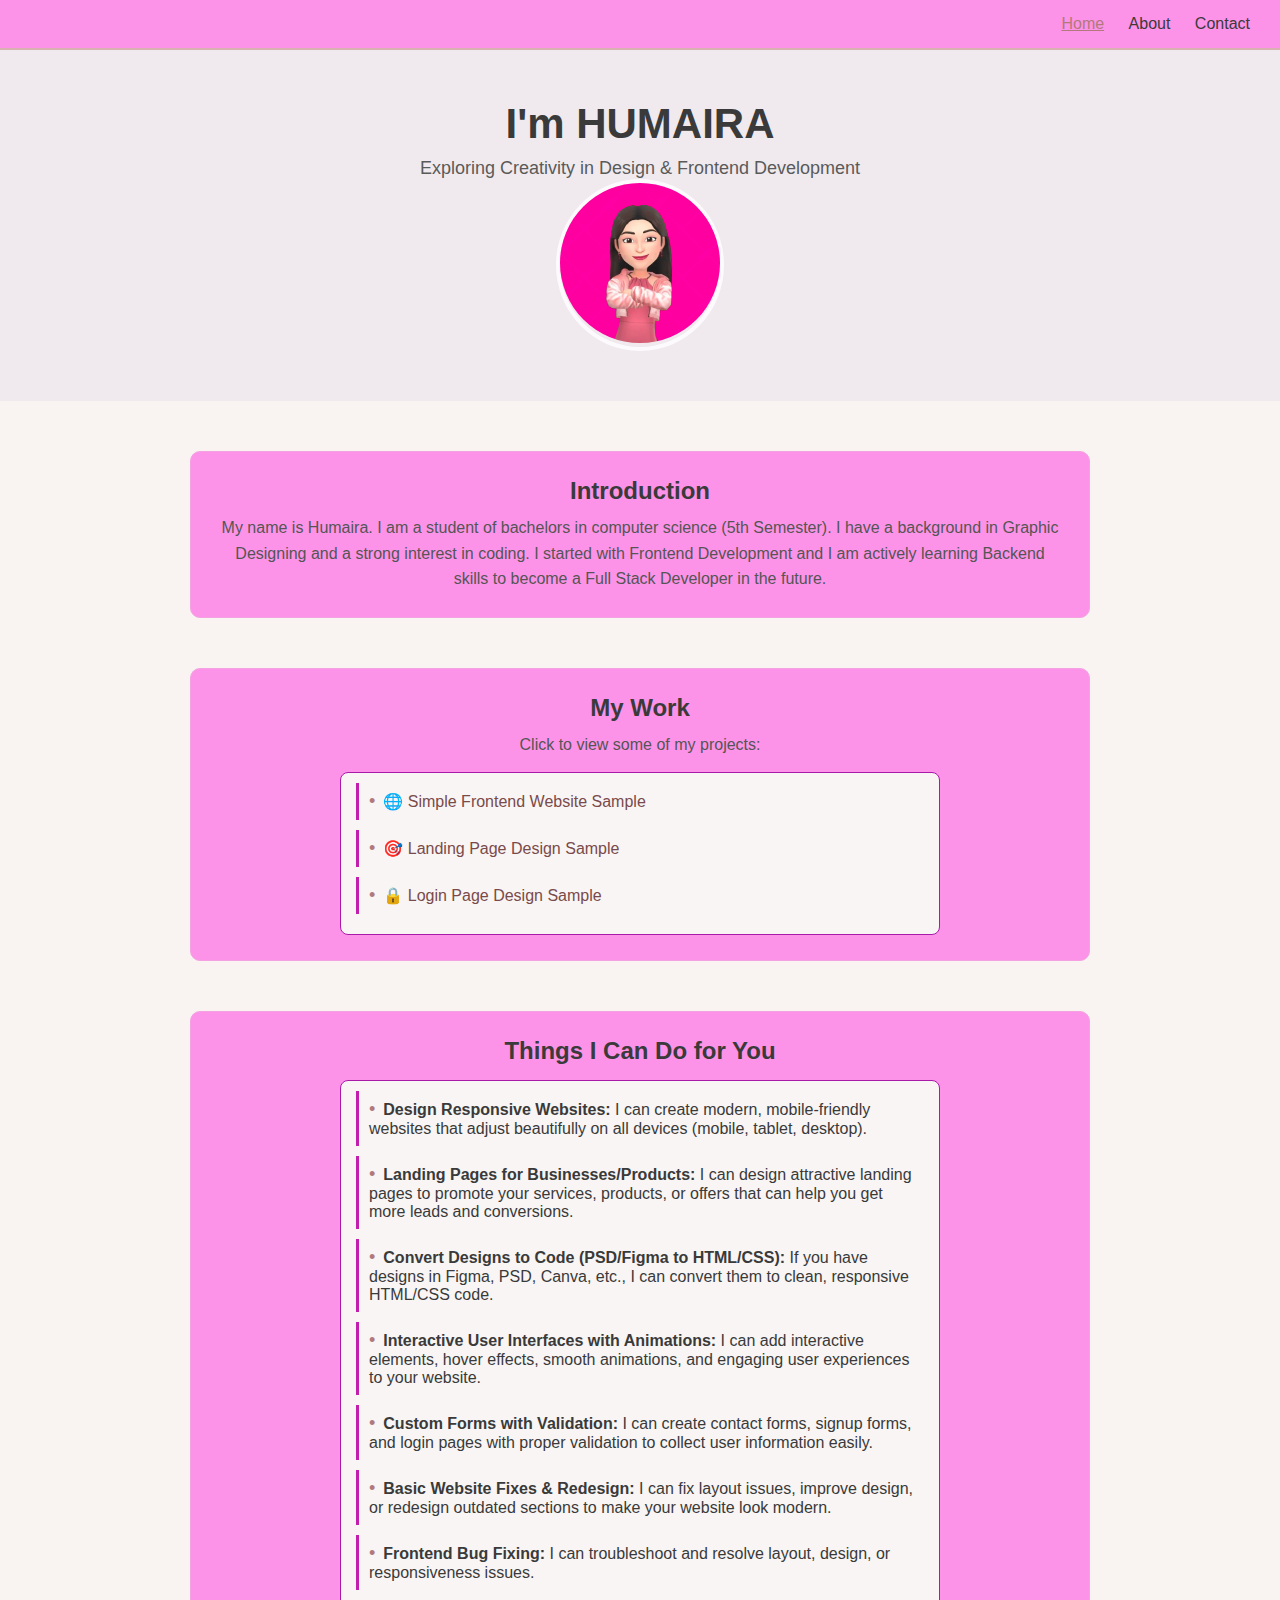
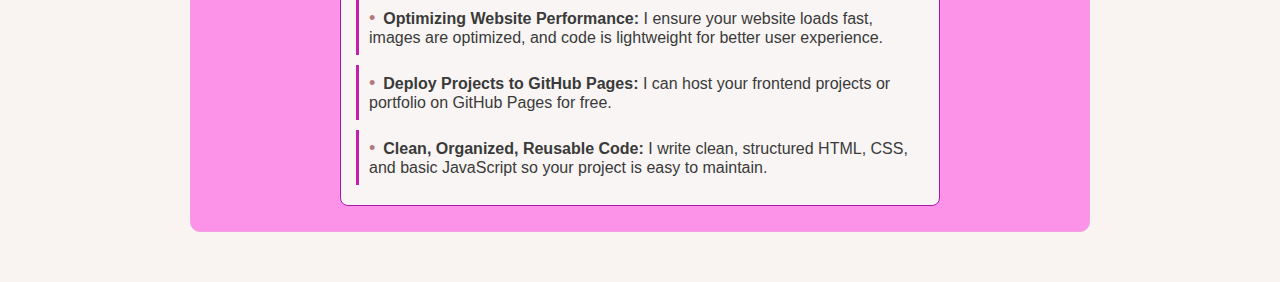
<file: index.html>
<!DOCTYPE html>
<html lang="en">
<head>
    <meta charset="UTF-8">
    <meta name="viewport" content="width=device-width, initial-scale=1.0">
    <title>Humaira's Portfolio</title>
    <link rel="stylesheet" href="style.css">
</head>
<body>

    <!-- Navbar -->
    <nav class="navbar">
        <div class="logo"></div>
        <div class="nav-links">
            <a href="index.html" class="active">Home</a>
            <a href="about.html">About</a>
            <a href="contact.html">Contact</a>
        </div>
    </nav>

    <!-- Hero Section with Glowing Pic -->
    <header class="hero">
        <div class="hero-content">
            <div class="hero-text">
                <h1>I'm HUMAIRA</h1>
                <p>Exploring Creativity in Design & Frontend Development</p>
            </div>
            <div class="hero-image">
                <div class="image-border">
                    <img src="mypic.jpg" alt="Humaira's Picture">
                </div>
            </div>
        </div>
    </header>

    <!-- Introduction Section -->
    <section class="section">
        <h2>Introduction</h2>
        <p>My name is Humaira. I am a student of bachelors in computer science (5th Semester). I have a background in Graphic Designing and a strong interest in coding. I started with Frontend Development and I am actively learning Backend skills to become a Full Stack Developer in the future.</p>
    </section>

    <!-- Work Section -->
    
<section class="section">
    <h2>My Work</h2>
    <p>Click to view some of my projects:</p>
    <ul class="work-list">
        <li><a href="https://HUMAIRA-17.github.io/Sunny-sFoodCorner/" target="_blank">🌐 Simple Frontend Website Sample</a></li>
        <li><a href="https://HUMAIRA-17.github.io/landingpagesample/" target="_blank">🎯 Landing Page Design Sample</a></li>
        <li><a href="https://HUMAIRA-17.github.io/sampleloginpage/" target="_blank">🔒 Login Page Design Sample</a></li>
    </ul>
</section>
<!-- What I Can Do Section -->
<section class="section">
    <h2>Things I Can Do for You</h2>
    <ul class="work-list">
        <li><strong>Design Responsive Websites:</strong> I can create modern, mobile-friendly websites that adjust beautifully on all devices (mobile, tablet, desktop).</li>
        <li><strong>Landing Pages for Businesses/Products:</strong> I can design attractive landing pages to promote your services, products, or offers that can help you get more leads and conversions.</li>
        <li><strong>Convert Designs to Code (PSD/Figma to HTML/CSS):</strong> If you have designs in Figma, PSD, Canva, etc., I can convert them to clean, responsive HTML/CSS code.</li>
        <li><strong>Interactive User Interfaces with Animations:</strong> I can add interactive elements, hover effects, smooth animations, and engaging user experiences to your website.</li>
        <li><strong>Custom Forms with Validation:</strong> I can create contact forms, signup forms, and login pages with proper validation to collect user information easily.</li>
        <li><strong>Basic Website Fixes & Redesign:</strong> I can fix layout issues, improve design, or redesign outdated sections to make your website look modern.</li>
        <li><strong>Frontend Bug Fixing:</strong> I can troubleshoot and resolve layout, design, or responsiveness issues.</li>
        <li><strong>Optimizing Website Performance:</strong> I ensure your website loads fast, images are optimized, and code is lightweight for better user experience.</li>
        <li><strong>Deploy Projects to GitHub Pages:</strong> I can host your frontend projects or portfolio on GitHub Pages for free.</li>
        <li><strong>Clean, Organized, Reusable Code:</strong> I write clean, structured HTML, CSS, and basic JavaScript so your project is easy to maintain.</li>
    </ul>
</section>


<div class="sparkles"></div>

</body>
</html>
</file>
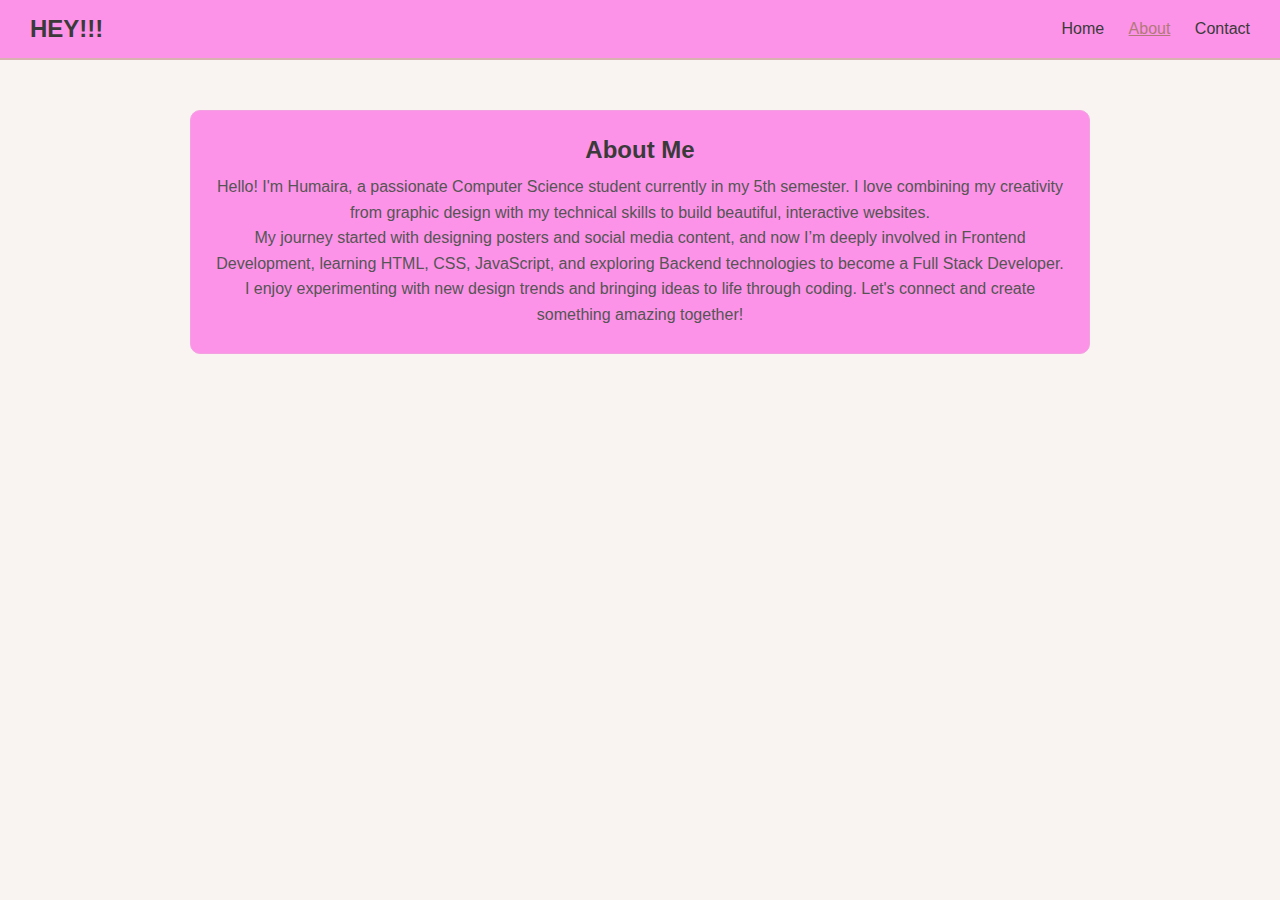
<file: about.html>
<!DOCTYPE html>
<html lang="en">
<head>
    <meta charset="UTF-8">
    <meta name="viewport" content="width=device-width, initial-scale=1.0">
    <title>About - Humaira's Portfolio</title>
    <link rel="stylesheet" href="style.css">
</head>
<body>

    <!-- Navbar -->
    <nav class="navbar">
        <div class="logo">HEY!!!</div>
        <div class="nav-links">
            <a href="index.html">Home</a>
            <a href="about.html" class="active">About</a>
            <a href="contact.html">Contact</a>
        </div>
    </nav>

    <!-- About Section -->
    <section class="section">
        <h2>About Me</h2>
        <p>Hello! I'm Humaira, a passionate Computer Science student currently in my 5th semester. I love combining my creativity from graphic design with my technical skills to build beautiful, interactive websites.</p>
        <p>My journey started with designing posters and social media content, and now I’m deeply involved in Frontend Development, learning HTML, CSS, JavaScript, and exploring Backend technologies to become a Full Stack Developer.</p>
        <p>I enjoy experimenting with new design trends and bringing ideas to life through coding. Let's connect and create something amazing together!</p>
    </section>

</body>
</html>
</file>
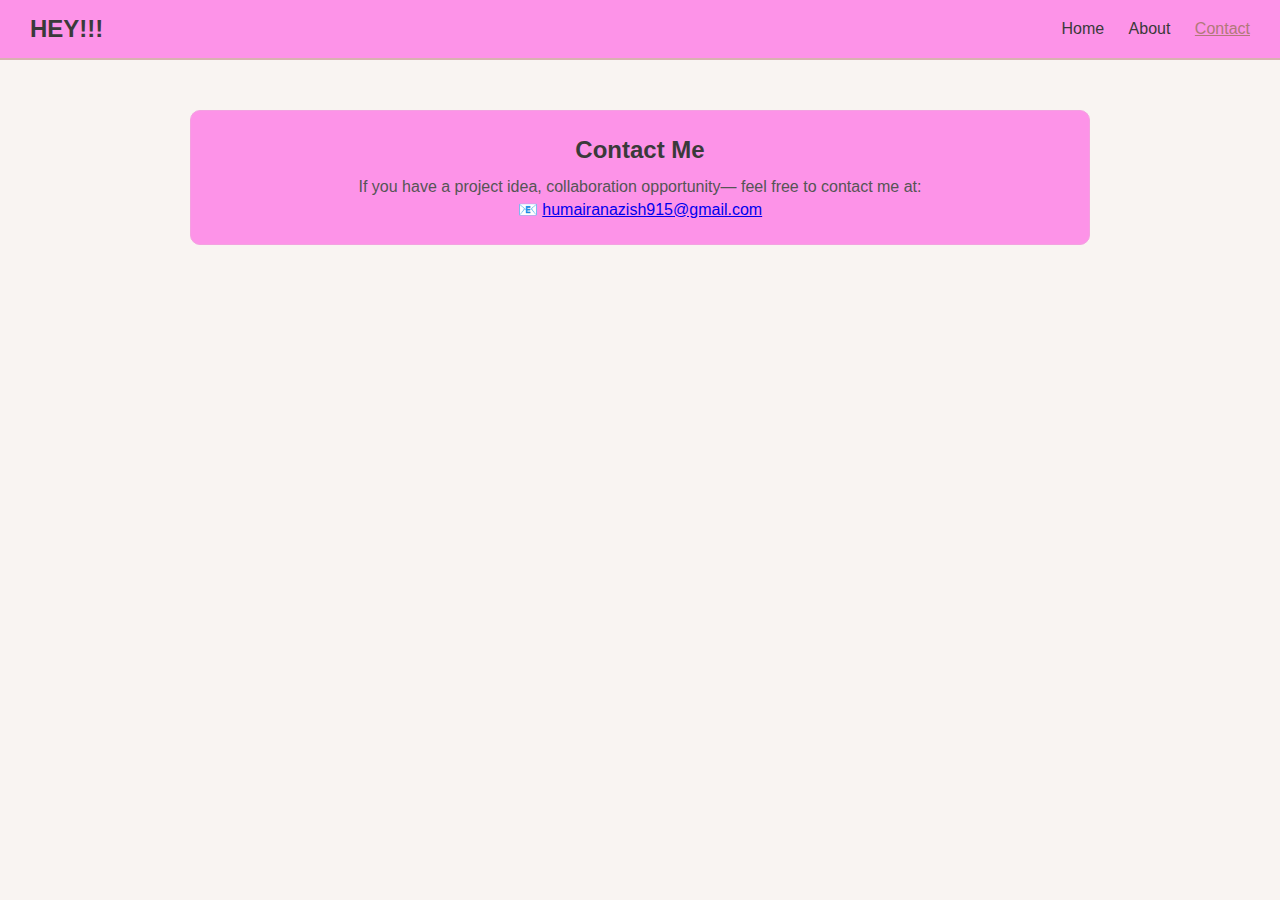
<file: contact.html>
<!DOCTYPE html>
<html lang="en">
<head>
    <meta charset="UTF-8">
    <meta name="viewport" content="width=device-width, initial-scale=1.0">
    <title>Contact - Humaira's Portfolio</title>
    <link rel="stylesheet" href="style.css">
</head>
<body>

    <!-- Navbar -->
    <nav class="navbar">
        <div class="logo">HEY!!!</div>
        <div class="nav-links">
            <a href="index.html">Home</a>
            <a href="about.html">About</a>
            <a href="contact.html" class="active">Contact</a>
        </div>
    </nav>

    <!-- Contact Section -->
    <section class="section">
        <h2>Contact Me</h2>
        <p>If you have a project idea, collaboration opportunity— feel free to contact me at:</p>

        <div class="email-box">
            📧 <a href="mailto:humairanazish915@gmail.com">humairanazish915@gmail.com</a>
        </div>
    </section>

</body>
</html>
</file>
<file: style.css>
/* Nude Pink Matte Theme — Clean, Flat & Minimal Look */

* {
    margin: 0;
    padding: 0;
    box-sizing: border-box;
}

body {
    font-family: "Poppins", sans-serif;
    background-color: #f9f4f2; /* off-white nude base */
    color: #3a3a3a;
}

/* Navbar */
.navbar {
    background-color: #fd93e8; /* soft nude pink */
    color: #3a3a3a;
    padding: 15px 30px;
    display: flex;
    justify-content: space-between;
    align-items: center;
    flex-wrap: wrap;
    border-bottom: 2px solid #d9b1b1;
}

.navbar .logo {
    font-size: 24px;
    font-weight: 600;
    cursor: pointer;
}

.nav-links a {
    color: #3a3a3a;
    margin-left: 20px;
    text-decoration: none;
    font-weight: 500;
    transition: color 0.3s ease;
}

.nav-links a:hover,
.nav-links a.active {
    color: #b17979;
    text-decoration: underline;
}

/* Hero Section */
.hero {
    background-color: #f0eaee; /* nude pink hero section */
    padding: 50px 20px;
    text-align: center;
    color: #3a3a3a;
}

.hero-text h1 {
    font-size: 42px;
    margin-bottom: 10px;
    font-weight: 700;
}

.hero-text p {
    font-size: 18px;
    color: #5a5a5a;
}

/* Image Section */
.hero-image .image-border {
    border-radius: 50%;
    border: 4px solid #fdfafd;
    display: inline-block;
}

.hero-image img {
    width: 160px;
    height: 160px;
    border-radius: 50%;
    object-fit: cover;
}

/* Section */
.section {
    max-width: 900px;
    margin: 50px auto;
    padding: 25px;
    background-color: #fd93e8;
    border: 1px solid #f4a1e1;
    border-radius: 10px;
    text-align: center;
    color: #3a3a3a;
}

.section h2 {
    color: #3a3a3a;
    margin-bottom: 10px;
}

.section p {
    font-size: 16px;
    line-height: 1.6;
    color: #555;
}

/* Work List */
.work-list {
    list-style: none;
    padding: 0;
    margin-top: 15px;
    text-align: left;
    max-width: 600px;
    margin-left: auto;
    margin-right: auto;
    background-color: #f8f5f4;
    padding: 10px 15px;
    border-radius: 8px;
    border: 1px solid #a91aa9;
}

.work-list li {
    margin-bottom: 10px;
    padding: 8px 10px;
    border-left: 3px solid #c21faf;
    color: #3a3a3a;
    transition: background-color 0.3s ease;
}

.work-list li:hover {
    background-color: #f3e1de;
}

/* Links */
.work-list a {
    color: #7a4a4a;
    text-decoration: none;
    font-weight: 500;
}

.work-list a:hover {
    text-decoration: underline;
}

/* Custom bullet style */
.section ul.work-list li::before {
    content: "•";
    color: #b17979;
    margin-right: 8px;
    font-size: 18px;
}

/* Responsive Design */
@media (max-width: 768px) {
    .hero-text h1 {
        font-size: 32px;
    }

    .hero-text p {
        font-size: 16px;
    }

    .hero-image img {
        width: 130px;
        height: 130px;
    }

    .navbar {
        flex-direction: column;
        align-items: flex-start;
    }

    .nav-links {
        margin-top: 10px;
        flex-direction: column;
        width: 100%;
    }

    .nav-links a {
        margin: 8px 0;
    }
}
</file>
